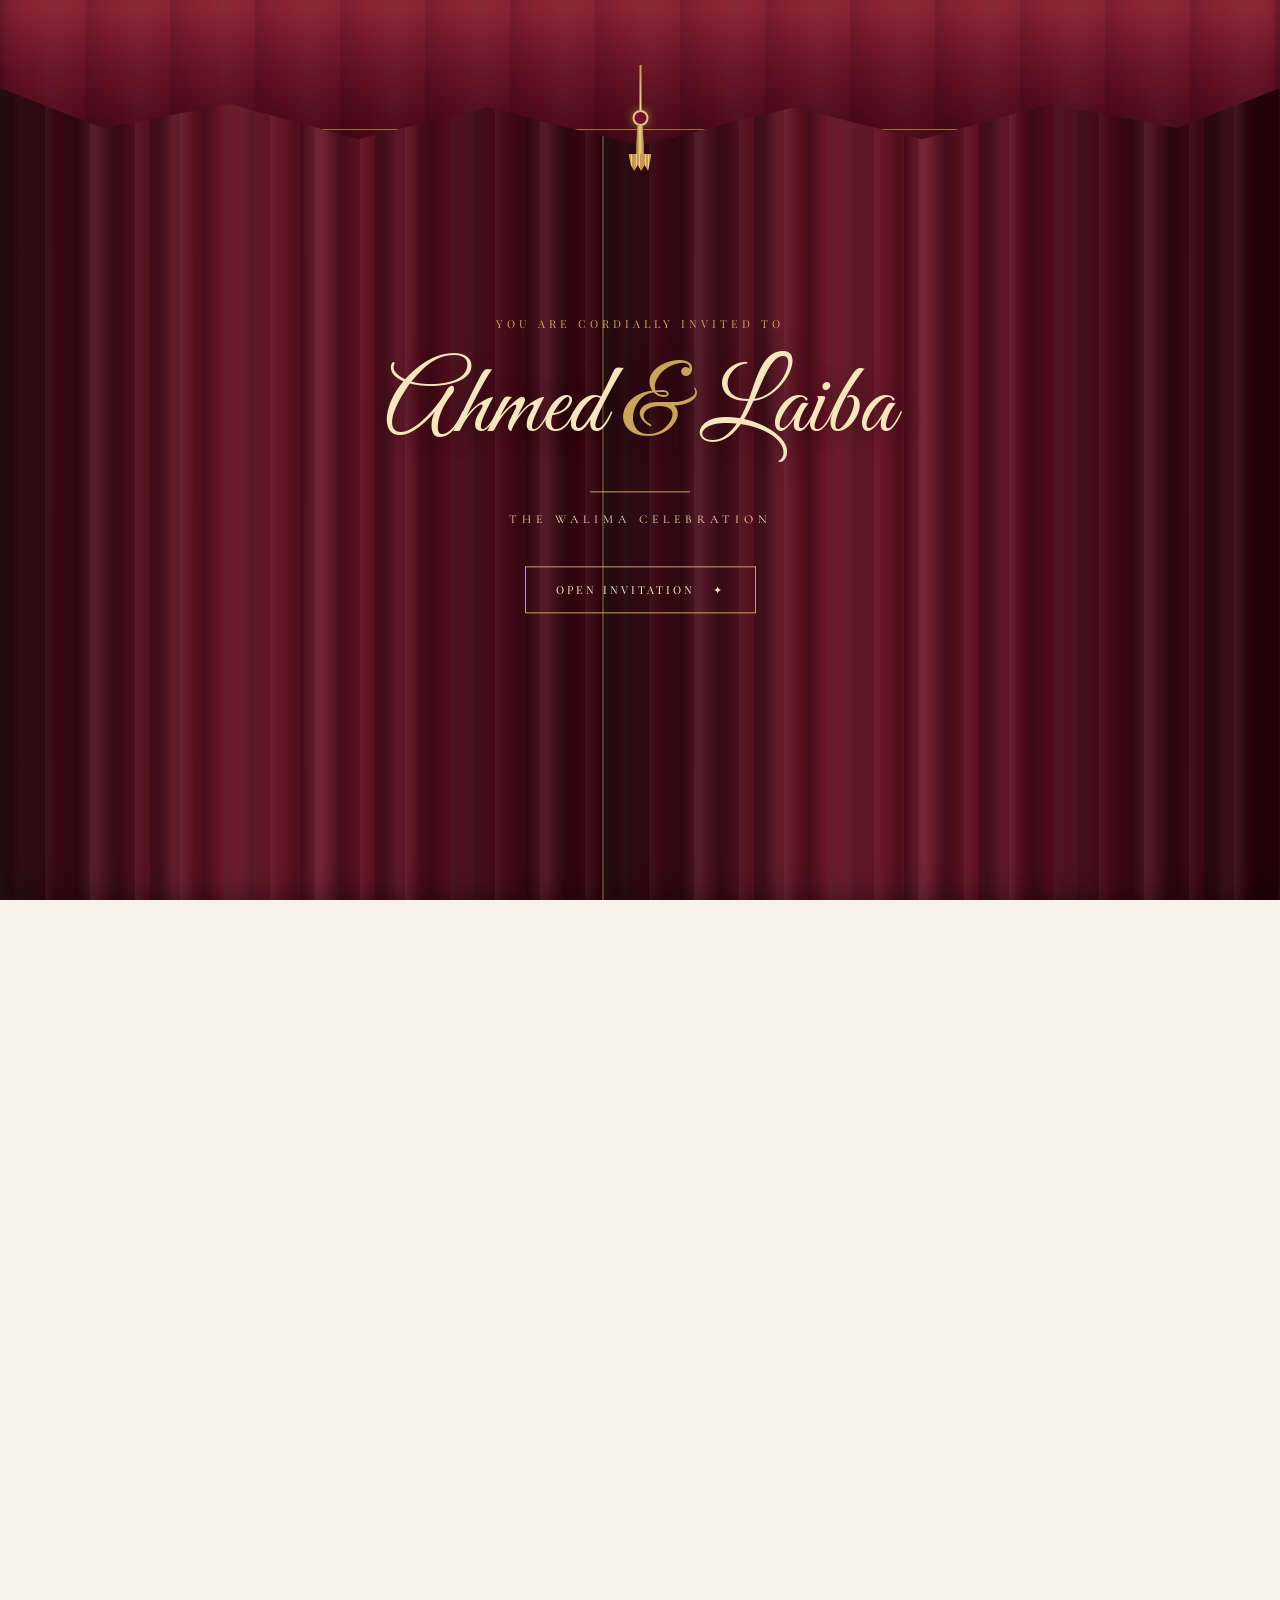
<file: index.html>
<!DOCTYPE html>
<html lang="en">

<head>
    <meta charset="UTF-8">
    <meta name="viewport" content="width=device-width, initial-scale=1.0">

    <title>Walima Invitation | Ahmed & Laiba</title>

    <link rel="preconnect" href="https://fonts.googleapis.com">
    <link rel="preconnect" href="https://fonts.gstatic.com" crossorigin>

    <link
        href="https://fonts.googleapis.com/css2?family=Cormorant+Garamond:wght@400;500;600;700&family=Great+Vibes&family=Playfair+Display:wght@400;500;600;700&family=Noto+Naskh+Arabic:wght@400;500;600&display=swap"
        rel="stylesheet">

    <link rel="stylesheet" href="style.css">
</head>

<body>

    <!-- BACKGROUND SCROLL LIGHT -->
    <div class="scroll-light" id="scrollLight">
        <div class="light-trail"></div>
        <div class="light-core"></div>
    </div>

    <!-- CURTAIN INTRO -->
    <section class="curtain-stage" id="curtainStage">

        <div class="stage-glow"></div>

        <!-- Top curtain -->
        <div class="top-valance">
            <div class="valance-fold"></div>
            <div class="valance-bottom"></div>
        </div>

        <!-- Center decorative tassel -->
        <div class="center-tassel">
            <div class="tassel-chain"></div>
            <div class="tassel-top"></div>
            <div class="tassel-drop"></div>
            <div class="tassel-fringe"></div>
        </div>

        <!-- Side curtains -->
        <div class="curtain curtain-left">
            <div class="curtain-folds"></div>
        </div>

        <div class="curtain curtain-right">
            <div class="curtain-folds"></div>
        </div>

        <!-- Invitation button -->
        <div class="welcome-content">
            <p class="welcome-small">YOU ARE CORDIALLY INVITED TO</p>

            <h1>Ahmed <span>&</span> Laiba</h1>

            <div class="welcome-line"></div>

            <p class="welcome-subtitle">THE WALIMA CELEBRATION</p>

            <button class="open-button" id="openButton">
                <span>OPEN INVITATION</span>
                <span class="button-arrow">✦</span>
            </button>
        </div>

    </section>


    <!-- MAIN INVITATION -->
    <main class="invitation" id="invitation">

        <!-- HERO / DUA -->
        <section class="hero-section">

            <div class="section-ornament">✦</div>

            <p class="eyebrow">IN THE NAME OF ALLAH</p>

            <h2 class="arabic-dua" id="duaText"></h2>

            <p class="dua-translation">
                And among His signs is that He created for you
                spouses from among yourselves, that you may find
                tranquillity in them.
            </p>

            <div class="gold-divider">
                <span></span>
                <b>✦</b>
                <span></span>
            </div>

            <p class="invitation-message">
                With the blessings of Allah Almighty,
                we request the pleasure of your company
                at the Walima celebration of
            </p>

            <h2 class="couple-names">
                Ahmed <span>&</span> Laiba
            </h2>

            <p class="hero-bottom">A NEW JOURNEY BEGINS</p>

        </section>


        <!-- FAMILY SECTION -->
        <section class="family-section reveal-section">

            <p class="eyebrow">WITH GREAT JOY</p>

            <h2 class="section-heading">Together With Their Families</h2>

            <div class="family-card">
                <div class="family-decoration">❦</div>

                <p class="family-label">THE HOSTS</p>

                <h3>Aslam & Family</h3>

                <p>
                    Cordially invite you to join them
                    in celebrating this beautiful occasion.
                </p>
            </div>

        </section>


        <!-- COUPLE SECTION -->
        <section class="couple-section reveal-section">

            <p class="eyebrow">THE CELEBRATION OF LOVE</p>

            <h2 class="section-heading">Ahmed & Laiba</h2>

            <div class="photo-frame">
                <div class="photo-inner">
                    <img src="WhatsApp Image 2026-11-05 at 12.58.48 PM.jpg" alt="Ahmed and Laiba">
                </div>
            </div>

            <p class="photo-caption">
                Two hearts, one beautiful journey.
            </p>

        </section>


        <!-- EVENT DETAILS -->
        <section class="event-section reveal-section">

            <p class="eyebrow">SAVE THE DATE</p>

            <h2 class="section-heading">The Walima</h2>

            <div class="event-card">

                <div class="event-symbol">✦</div>

                <p class="event-month">JANUARY</p>

                <h3 class="event-day">01</h3>

                <!-- VIP COUNTDOWN -->
                <div class="countdown-section">

                    <p class="countdown-heading">COUNTING DOWN TO OUR SPECIAL DAY</p>

                    <div class="countdown-grid">

                        <div class="countdown-box">
                            <span id="days">000</span>
                            <small>DAYS</small>
                        </div>

                        <div class="countdown-box">
                            <span id="hours">00</span>
                            <small>HOURS</small>
                        </div>

                        <div class="countdown-box">
                            <span id="minutes">00</span>
                            <small>MINUTES</small>
                        </div>

                        <div class="countdown-box">
                            <span id="seconds">00</span>
                            <small>SECONDS</small>
                        </div>

                    </div>

                    <p class="countdown-note" id="countdownNote">
                        Every second brings us closer to forever.
                    </p>

                </div>

                <div class="gold-divider">
                    <span></span>
                    <b>✦</b>
                    <span></span>
                </div>

                <div class="event-timings">

                    <div class="timing-item">
                        <span class="timing-icon">◷</span>
                        <div>
                            <p>GATHERING</p>
                            <h4>8:00 PM</h4>
                        </div>
                    </div>

                    <div class="timing-item">
                        <span class="timing-icon">♨</span>
                        <div>
                            <p>DINNER</p>
                            <h4>10:00 PM</h4>
                        </div>
                    </div>

                </div>

                <div class="event-location">
                    <span class="location-icon">⌖</span>

                    <p class="location-label">VENUE</p>

                    <h3>Our Celebration Venue</h3>

                    <p class="location-description">
                        Please update this with your venue address.
                    </p>

                    <a href="https://www.google.com/maps" target="_blank" rel="noopener noreferrer" class="map-link">
                        VIEW LOCATION
                    </a>
                </div>

            </div>

        </section>


        <!-- RSVP -->
        <section class="rsvp-section reveal-section">

            <p class="eyebrow">WE WOULD LOVE TO SEE YOU</p>

            <h2 class="section-heading">Kindly Respond</h2>

            <p class="rsvp-description">
                Your presence will make our celebration
                even more special.
            </p>

            <button class="rsvp-button" id="rsvpOpen">
                CONFIRM YOUR PRESENCE
            </button>

        </section>


        <!-- FOOTER -->
        <footer class="footer-section">

            <div class="gold-divider">
                <span></span>
                <b>✦</b>
                <span></span>
            </div>

            <p>WITH LOVE AND DUAS</p>

            <h2>Ahmed & Laiba</h2>

            <p class="footer-date">01 • 01 • 2027</p>

            <p class="footer-bottom">
                MAY ALLAH BLESS THIS BEAUTIFUL UNION
            </p>

        </footer>

    </main>


    <!-- RSVP POPUP -->
    <div class="rsvp-overlay" id="rsvpOverlay">

        <div class="rsvp-modal">

            <button class="close-modal" id="closeRsvp">×</button>

            <p class="eyebrow">AHMED & LAIBA</p>

            <h2>RSVP</h2>

            <p class="modal-description">
                Kindly let us know if you can join us.
            </p>


            <form id="rsvpForm">

                <label for="guestName">Your Name</label>
                <input type="text" id="guestName" placeholder="Enter your name" required>

                <label for="guestPhone">Phone Number</label>
                <input type="tel" id="guestPhone" placeholder="03001234567" required>

                <label for="attendance">Will you attend?</label>
                <select id="attendance" required>
                    <option value="">Select your response</option>
                    <option value="Yes">Joyfully Accept</option>
                    <option value="No">Regretfully Decline</option>
                </select>

                <div id="guestCountGroup">
    <label for="guestCount">Total Guests (Including You)</label>
    <input
        type="number"
        id="guestCount"
        min="1"
        max="20"
        value="1"
        required
    >
</div>

                <button type="submit" class="submit-rsvp">
                    SUBMIT RESPONSE
                </button>

            </form>

            <p class="rsvp-message" id="rsvpMessage"></p>

            <!-- <a id="whatsappLink" class="map-link" href="#" target="_blank" rel="noopener noreferrer"
                style="display:none;">
                SEND RSVP ON WHATSAPP
            </a> -->


            <p class="rsvp-message" id="rsvpMessage"></p>

        </div>

    </div>


    <script src="script.js"></script>

</body>

</html>
</file>
<file: style.css>
:root {
    --wine: #4b0715;
    --deep-wine: #26030b;
    --red: #74182a;
    --gold: #c9a45c;
    --light-gold: #f1dfb4;
    --cream: #f8f3e9;
    --text: #49352e;
}

* {
    margin: 0;
    padding: 0;
    box-sizing: border-box;
}

html {
    scroll-behavior: smooth;
}

body {
    background: var(--cream);
    color: var(--text);
    font-family: "Cormorant Garamond", serif;
    overflow: hidden;
}

body.invitation-open {
    overflow-x: hidden;
    overflow-y: auto;
}


/* =========================
   SCROLL LIGHT EFFECT
========================= */

.scroll-light {
    position: fixed;
    top: 0;
    left: 20%;
    width: 2px;
    height: 2px;
    z-index: 2;
    pointer-events: none;
    opacity: 0;
    transform: translate3d(0, 0, 0);
    will-change: transform, left;
    transition: opacity 0.5s ease;
}

body.invitation-open .scroll-light {
    opacity: 0.75;
}

.light-core {
    position: absolute;
    width: 4px;
    height: 4px;
    left: -1px;
    top: -1px;
    border-radius: 50%;
    background: #fff4d4;
    box-shadow:
        0 0 4px 2px rgba(255, 239, 194, 0.7),
        0 0 12px 4px rgba(218, 174, 94, 0.35);
}

.light-trail {
    position: absolute;
    width: 2px;
    height: 105px;
    left: 0;
    bottom: 0;
    transform: translateY(-50%);
    background: linear-gradient(
        to top,
        rgba(211, 165, 82, 0.0),
        rgba(211, 165, 82, 0.08) 35%,
        rgba(239, 205, 139, 0.30) 75%,
        rgba(255, 241, 205, 0.65)
    );
    filter: blur(1.5px);
    border-radius: 50%;
}

.scroll-light.moving-up .light-trail {
    top: 0;
    bottom: auto;
    transform: translateY(0);
    background: linear-gradient(
        to bottom,
        rgba(211, 165, 82, 0.0),
        rgba(211, 165, 82, 0.08) 35%,
        rgba(239, 205, 139, 0.30) 75%,
        rgba(255, 241, 205, 0.65)
    );
}


/* =========================
   CURTAIN INTRO
========================= */

.curtain-stage {
    position: fixed;
    inset: 0;
    z-index: 100;
    overflow: hidden;
    background:
        radial-gradient(
            ellipse at center,
            rgba(130, 36, 48, 0.75),
            transparent 55%
        ),
        linear-gradient(
            135deg,
            #26030b,
            #570c1b,
            #31040d
        );
    transition: visibility 1.2s;
}

.curtain-stage.opened {
    visibility: hidden;
    pointer-events: none;
}

.stage-glow {
    position: absolute;
    width: 45vw;
    height: 45vw;
    max-width: 600px;
    max-height: 600px;
    border-radius: 50%;
    top: 50%;
    left: 50%;
    transform: translate(-50%, -50%);
    background: radial-gradient(
        circle,
        rgba(226, 181, 106, 0.13),
        transparent 70%
    );
}


/* Top valance */

.top-valance {
    position: absolute;
    top: 0;
    left: 0;
    width: 100%;
    height: 160px;
    z-index: 8;
    background:
        linear-gradient(
            180deg,
            #8c2436 0%,
            #661124 45%,
            #39050f 100%
        );
    box-shadow:
        0 12px 25px rgba(0, 0, 0, 0.35),
        inset 0 -5px 12px rgba(0, 0, 0, 0.3);
    clip-path: polygon(
        0 0,
        100% 0,
        100% 55%,
        92% 80%,
        82% 65%,
        72% 87%,
        62% 67%,
        50% 91%,
        38% 67%,
        28% 87%,
        18% 65%,
        8% 80%,
        0 55%
    );
}

.valance-fold {
    position: absolute;
    inset: 0;
    opacity: 0.35;
    background: repeating-linear-gradient(
        90deg,
        rgba(0, 0, 0, 0.35) 0px,
        transparent 28px,
        rgba(255, 255, 255, 0.08) 55px,
        transparent 85px
    );
}

.valance-bottom {
    position: absolute;
    left: 0;
    right: 0;
    bottom: 30px;
    height: 1px;
    background: rgba(226, 187, 115, 0.55);
}


/* Center tassel */

.center-tassel {
    position: absolute;
    z-index: 12;
    top: 65px;
    left: 50%;
    transform: translateX(-50%);
    display: flex;
    flex-direction: column;
    align-items: center;
}

.tassel-chain {
    width: 2px;
    height: 45px;
    background: linear-gradient(
        to bottom,
        #c69d54,
        #f2dba8
    );
}

.tassel-top {
    width: 16px;
    height: 16px;
    border: 2px solid #e6c17c;
    border-radius: 50%;
    background: #6e1425;
    box-shadow: 0 0 10px rgba(234, 190, 109, 0.5);
}

.tassel-drop {
    width: 9px;
    height: 28px;
    background: linear-gradient(
        90deg,
        #8a5b20,
        #f0d28e,
        #9b6a28
    );
    clip-path: polygon(20% 0, 80% 0, 100% 100%, 0 100%);
}

.tassel-fringe {
    width: 23px;
    height: 17px;
    background: repeating-linear-gradient(
        90deg,
        #c59a50 0 2px,
        #f0d28e 2px 3px
    );
    clip-path: polygon(
        0 0,
        100% 0,
        85% 100%,
        70% 65%,
        55% 100%,
        40% 65%,
        25% 100%,
        10% 65%
    );
}


/* Side curtains */

.curtain {
    position: absolute;
    top: 0;
    width: 53%;
    height: 100%;
    z-index: 5;
    background:
        repeating-linear-gradient(
            90deg,
            rgba(0, 0, 0, 0.22) 0px,
            rgba(255, 255, 255, 0.05) 22px,
            rgba(0, 0, 0, 0.12) 45px,
            transparent 75px
        ),
        linear-gradient(
            90deg,
            #29030c,
            #74182a 35%,
            #510b1a 70%,
            #2d030c
        );
    box-shadow:
        inset 0 0 35px rgba(0, 0, 0, 0.5),
        0 0 25px rgba(0, 0, 0, 0.3);
    transition: transform 1s cubic-bezier(0.76, 0, 0.24, 1);
}

.curtain-left {
    left: 0;
    border-right: 2px solid rgba(205, 165, 91, 0.35);
}

.curtain-right {
    right: 0;
    border-left: 2px solid rgba(205, 165, 91, 0.35);
}

.curtain-folds {
    position: absolute;
    inset: 0;
    background: repeating-linear-gradient(
        90deg,
        rgba(255, 255, 255, 0.05) 0px,
        transparent 12px,
        rgba(0, 0, 0, 0.25) 25px,
        transparent 45px
    );
}

.curtain-stage.opened .curtain-left {
    transform: translateX(-105%);
}

.curtain-stage.opened .curtain-right {
    transform: translateX(105%);
}

.curtain-stage.opened .top-valance {
    transform: translateY(-110%);
    transition: transform 1s ease;
}

.curtain-stage.opened .center-tassel {
    transform: translate(-50%, -180px);
    opacity: 0;
    transition: all 0.7s ease;
}


/* Welcome text */

.welcome-content {
    position: absolute;
    z-index: 10;
    top: 50%;
    left: 50%;
    width: 90%;
    max-width: 600px;
    text-align: center;
    transform: translate(-50%, -45%);
    color: #f6e5bd;
}

.welcome-small,
.eyebrow {
    font-family: "Playfair Display", serif;
    letter-spacing: 4px;
    font-size: 11px;
    color: var(--gold);
}

.welcome-content h1 {
    font-family: "Great Vibes", cursive;
    font-size: clamp(55px, 9vw, 100px);
    font-weight: 400;
    margin: 15px 0;
    text-shadow: 0 4px 25px rgba(0, 0, 0, 0.35);
}

.welcome-content h1 span {
    color: var(--gold);
}

.welcome-line {
    width: 100px;
    height: 1px;
    margin: 20px auto;
    background: var(--gold);
}

.welcome-subtitle {
    letter-spacing: 5px;
    font-size: 12px;
}

.open-button {
    margin-top: 40px;
    padding: 15px 30px;
    border: 1px solid var(--gold);
    background: transparent;
    color: #f7e6c2;
    font-family: "Playfair Display", serif;
    letter-spacing: 3px;
    font-size: 11px;
    cursor: pointer;
    transition: 0.3s ease;
}

.open-button:hover {
    background: var(--gold);
    color: #31040d;
    box-shadow: 0 0 25px rgba(201, 164, 92, 0.35);
}

.button-arrow {
    margin-left: 12px;
}


/* =========================
   MAIN INVITATION
========================= */

.invitation {
    position: relative;
    z-index: 3;
    width: 100%;
    opacity: 0;
    visibility: hidden;
    transition: opacity 1s ease;
    background:
        radial-gradient(
            ellipse at 50% 10%,
            rgba(224, 199, 155, 0.13),
            transparent 60%
        ),
        var(--cream);
}

body.invitation-open .invitation {
    opacity: 1;
    visibility: visible;
}

.hero-section,
.family-section,
.couple-section,
.event-section,
.rsvp-section,
.footer-section {
    position: relative;
    z-index: 3;
    text-align: center;
    padding: 100px 22px;
}

.hero-section {
    min-height: 100vh;
    display: flex;
    flex-direction: column;
    justify-content: center;
    align-items: center;
}

.section-ornament {
    color: var(--gold);
    font-size: 30px;
    margin-bottom: 22px;
}

.arabic-dua {
    min-height: 80px;
    margin: 35px auto 20px;
    color: #704126;
    font-family: "Noto Naskh Arabic", serif;
    font-size: clamp(24px, 4vw, 37px);
    line-height: 2;
    direction: rtl;
}

.dua-translation {
    max-width: 550px;
    font-size: 19px;
    line-height: 1.7;
    font-style: italic;
    color: #7b685b;
}

.gold-divider {
    display: flex;
    align-items: center;
    justify-content: center;
    gap: 15px;
    margin: 35px auto;
}

.gold-divider span {
    width: 65px;
    height: 1px;
    background: var(--gold);
}

.gold-divider b {
    color: var(--gold);
    font-size: 14px;
}

.invitation-message {
    max-width: 480px;
    font-size: 21px;
    line-height: 1.6;
}

.couple-names {
    margin-top: 22px;
    font-family: "Great Vibes", cursive;
    font-size: clamp(48px, 7vw, 75px);
    font-weight: 400;
    color: #74182a;
}

.couple-names span {
    color: var(--gold);
}

.hero-bottom {
    margin-top: 25px;
    letter-spacing: 4px;
    font-size: 11px;
    color: #9a7a48;
}


/* =========================
   FAMILY
========================= */

.family-section {
    background: rgba(235, 225, 208, 0.42);
}

.section-heading {
    font-family: "Playfair Display", serif;
    font-weight: 400;
    font-size: clamp(29px, 5vw, 43px);
    color: #5c1723;
    margin-top: 18px;
}

.family-card {
    max-width: 550px;
    margin: 50px auto 0;
    padding: 45px 25px;
    border: 1px solid rgba(190, 151, 83, 0.55);
    background: rgba(255, 255, 255, 0.42);
    box-shadow: 0 12px 35px rgba(70, 40, 20, 0.05);
}

.family-decoration {
    color: var(--gold);
    font-size: 32px;
    margin-bottom: 15px;
}

.family-label {
    font-size: 11px;
    letter-spacing: 4px;
    color: #a27a42;
}

.family-card h3 {
    margin: 15px 0;
    font-family: "Great Vibes", cursive;
    font-size: 48px;
    color: #74182a;
    font-weight: 400;
}

.family-card p:last-child {
    font-size: 19px;
    line-height: 1.6;
    color: #78665a;
}


/* =========================
   COUPLE PHOTO
========================= */

.photo-frame {
    max-width: 380px;
    margin: 45px auto 0;
    padding: 12px;
    border: 1px solid var(--gold);
    background: #fffaf0;
    box-shadow: 0 15px 45px rgba(65, 28, 20, 0.12);
}

.photo-inner {
    width: 100%;
    aspect-ratio: 4 / 5;
    overflow: hidden;
    background: #e8ddca;
    height: 690px;
}

.photo-inner img {
    width: 100%;
    height: 100%;
    display: block;
    object-fit: cover;
}

.photo-caption {
    margin-top: 25px;
    font-family: "Great Vibes", cursive;
    font-size: 34px;
    color: #916d3c;
}


/* =========================
   EVENT DETAILS
========================= */

.event-section {
    background: rgba(235, 225, 208, 0.42);
}

.event-card {
    position: relative;
    max-width: 540px;
    margin: 45px auto 0;
    padding: 50px 25px;
    background: rgba(255, 255, 255, 0.68);
    border: 1px solid rgba(190, 151, 83, 0.7);
    box-shadow: 0 15px 45px rgba(60, 25, 20, 0.07);
}

.event-symbol {
    color: var(--gold);
    font-size: 25px;
}

.event-month {
    margin-top: 15px;
    letter-spacing: 5px;
    font-size: 13px;
    color: #98713e;
}

.event-day {
    font-family: "Playfair Display", serif;
    font-size: 100px;
    font-weight: 400;
    line-height: 1.1;
    color: #641424;
}

.event-year {
    letter-spacing: 5px;
    font-size: 15px;
    color: #98713e;
}

.event-timings {
    display: flex;
    justify-content: center;
    gap: 45px;
    margin: 40px 0;
}

.timing-item {
    display: flex;
    align-items: center;
    gap: 12px;
    text-align: left;
}

.timing-icon {
    font-size: 25px;
    color: #a47d43;
}

.timing-item p {
    font-size: 10px;
    letter-spacing: 2px;
    color: #9a774b;
}

.timing-item h4 {
    font-family: "Playfair Display", serif;
    font-size: 21px;
    color: #5c1723;
    font-weight: 500;
    margin-top: 5px;
}

.event-location {
    padding-top: 20px;
}

.location-icon {
    font-size: 28px;
    color: var(--gold);
}

.location-label {
    margin-top: 10px;
    letter-spacing: 3px;
    font-size: 11px;
    color: #98713e;
}

.event-location h3 {
    margin-top: 12px;
    font-family: "Playfair Display", serif;
    font-size: 23px;
    font-weight: 400;
    color: #5c1723;
}

.location-description {
    margin: 12px auto;
    font-size: 17px;
    color: #806e61;
}

.map-link {
    display: inline-block;
    margin-top: 15px;
    padding: 12px 22px;
    border: 1px solid var(--gold);
    color: #76572d;
    text-decoration: none;
    letter-spacing: 2px;
    font-size: 10px;
    transition: 0.3s;
}

.map-link:hover {
    background: var(--gold);
    color: white;
}


/* =========================
   RSVP
========================= */

.rsvp-section {
    padding-top: 110px;
    padding-bottom: 110px;
}

.rsvp-description {
    margin: 25px auto;
    font-size: 20px;
    color: #806e61;
}

.rsvp-button,
.submit-rsvp {
    border: 1px solid var(--gold);
    background: #651526;
    color: #fff0d1;
    padding: 16px 27px;
    font-family: "Playfair Display", serif;
    letter-spacing: 2px;
    font-size: 11px;
    cursor: pointer;
    transition: 0.3s;
}

.rsvp-button:hover,
.submit-rsvp:hover {
    background: #3b0812;
    box-shadow: 0 7px 20px rgba(65, 10, 20, 0.15);
}


/* =========================
   FOOTER
========================= */

.footer-section {
    padding: 55px 20px;
    background: #390711;
    color: #e8d7b6;
}

.footer-section > p:first-of-type {
    font-size: 10px;
    letter-spacing: 4px;
    color: var(--gold);
}

.footer-section h2 {
    margin: 15px 0;
    font-family: "Great Vibes", cursive;
    font-size: 47px;
    font-weight: 400;
}

.footer-date {
    letter-spacing: 4px;
    font-size: 12px;
}

.footer-bottom {
    margin-top: 30px;
    font-size: 9px;
    letter-spacing: 3px;
    color: #c7a875;
}


/* =========================
   RSVP MODAL
========================= */

.rsvp-overlay {
    position: fixed;
    inset: 0;
    z-index: 200;
    display: flex;
    align-items: center;
    justify-content: center;
    padding: 20px;
    background: rgba(25, 4, 9, 0.78);
    opacity: 0;
    visibility: hidden;
    transition: 0.3s;
    
}

.rsvp-overlay.active {
    opacity: 1;
    visibility: visible;
}

.rsvp-modal {
    position: relative;
    width: 100%;
    max-width: 440px;
    padding: 45px 30px;
    background: #faf5eb;
    text-align: center;
    border: 1px solid var(--gold);
    transform: translateY(20px);
    transition: 0.3s;
}

.rsvp-overlay.active .rsvp-modal {
    transform: translateY(0);
}

.close-modal {
    position: absolute;
    top: 10px;
    right: 17px;
    border: none;
    background: transparent;
    color: #6a2630;
    font-size: 30px;
    cursor: pointer;
}

.rsvp-modal h2 {
    margin: 12px 0;
    font-family: "Playfair Display", serif;
    font-size: 36px;
    color: #641424;
    font-weight: 400;
}

.modal-description {
    margin-bottom: 25px;
    font-size: 17px;
    color: #806e61;
}

.rsvp-modal form {
    display: flex;
    flex-direction: column;
    text-align: left;
    gap: 10px;
}

.rsvp-modal label {
    font-size: 15px;
    color: #6a2630;
}

.rsvp-modal input,
.rsvp-modal select {
    width: 100%;
    padding: 13px;
    border: 1px solid #d9c7a5;
    outline: none;
    background: #fffdf8;
    color: #49352e;
    font-family: inherit;
    font-size: 16px;
    margin-bottom: 10px;
}

.rsvp-modal input:focus,
.rsvp-modal select:focus {
    border-color: #a47d43;
}

.submit-rsvp {
    margin-top: 10px;
}

.rsvp-message {
    margin-top: 18px;
    font-size: 17px;
    color: #6c512c;
}


/* =========================
   RESPONSIVE
========================= */

@media (max-width: 600px) {

    .top-valance {
        height: 125px;
    }

    .center-tassel {
        top: 48px;
    }

    .curtain {
        width: 55%;
    }

    .welcome-small {
        font-size: 9px;
        letter-spacing: 2px;
    }

    .welcome-subtitle {
        font-size: 9px;
        letter-spacing: 3px;
    }

    .hero-section,
    .family-section,
    .couple-section,
    .event-section,
    .rsvp-section {
        padding: 75px 18px;
    }

    .dua-translation {
        font-size: 17px;
    }

    .invitation-message {
        font-size: 18px;
    }

    .event-timings {
        gap: 22px;
    }

    .timing-item {
        gap: 7px;
    }

    .timing-item h4 {
        font-size: 17px;
    }

    .event-day {
        font-size: 85px;
    }

    .photo-frame {
        max-width: 310px;
    }

    .family-card {
        padding: 35px 18px;
    }

    .light-trail {
        height: 75px;
    }
}

@media (prefers-reduced-motion: reduce) {
    html {
        scroll-behavior: auto;
    }

    *,
    *::before,
    *::after {
        transition-duration: 0.01ms !important;
    }
}
.reveal-section {
    opacity: 0;
    transform: translateY(30px);
    transition:
        opacity 1s ease,
        transform 1s ease;
}

.reveal-section.visible {
    opacity: 1;
    transform: translateY(0);
}

/* ===============================
   VIP LUXURY COUNTDOWN
================================ */

.countdown-section {
    margin: 35px auto 45px;
    max-width: 440px;
    padding: 28px 15px;
    border-top: 1px solid rgba(190, 151, 83, 0.35);
    border-bottom: 1px solid rgba(190, 151, 83, 0.35);
}

.countdown-heading {
    font-family: "Playfair Display", serif;
    font-size: 10px;
    letter-spacing: 3px;
    line-height: 1.8;
    color: #98713e;
    margin-bottom: 22px;
}

.countdown-grid {
    display: grid;
    grid-template-columns: repeat(4, 1fr);
    gap: 10px;
}

.countdown-box {
    min-width: 0;
    padding: 17px 5px 13px;
    position: relative;
    overflow: hidden;
    border: 1px solid rgba(190, 151, 83, 0.42);
    background: linear-gradient(
        145deg,
        rgba(255, 255, 255, 0.95),
        rgba(239, 228, 207, 0.65)
    );
    box-shadow:
        0 7px 18px rgba(75, 35, 20, 0.045),
        inset 0 1px 0 rgba(255, 255, 255, 0.8);
}

.countdown-box::before {
    content: "";
    position: absolute;
    top: 0;
    left: 20%;
    width: 60%;
    height: 1px;
    background: linear-gradient(
        90deg,
        transparent,
        #c9a45c,
        transparent
    );
}

.countdown-box span {
    display: block;
    font-family: "Cormorant Garamond", serif;
    font-size: clamp(31px, 6vw, 43px);
    font-weight: 600;
    line-height: 1;
    color: #651526;
    font-variant-numeric: tabular-nums;
    transition: opacity 0.2s ease;
}

.countdown-box small {
    display: block;
    margin-top: 10px;
    font-family: "Playfair Display", serif;
    font-size: 8px;
    letter-spacing: 1.8px;
    color: #98713e;
}

.countdown-note {
    margin-top: 20px;
    font-family: "Cormorant Garamond", serif;
    font-size: 18px;
    font-style: italic;
    color: #8a7054;
}

@media (max-width: 400px) {
    .countdown-grid {
        gap: 6px;
    }

    .countdown-box {
        padding: 15px 3px 11px;
    }

    .countdown-box small {
        font-size: 7px;
        letter-spacing: 1px;
    }

    .countdown-heading {
        letter-spacing: 2px;
    }
}

#guestCountGroup {
    display: flex;
    flex-direction: column;
    gap: 10px;
}

.submit-rsvp:disabled {
    opacity: 0.6;
    cursor: not-allowed;
}

#whatsappLink {
    display: none;
    margin-top: 15px;
}


/* ===============================
   VIP CURTAIN ANIMATIONS
================================ */

/* Tassel stays completely still */
.center-tassel {
    animation: none !important;
}

/* Curtains keep moving gently */
.curtain-folds {
    background-size: 120% 100%;
    animation: curtainMovement 3s ease-in-out infinite alternate;
}

@keyframes curtainMovement {
    from {
        background-position: 0 0;
    }

    to {
        background-position: 35px 0;
    }
}

/* Open invitation button blinks every 2 seconds */
.open-button {
    animation: invitationBlink 2s ease-in-out infinite;
}

@keyframes invitationBlink {
    0%, 100% {
        opacity: 1;
        filter: brightness(1);
    }

    50% {
        opacity: 0.25;
        filter: brightness(1.8);
    }
}
/* Top Hanging Tassel Swing Animation */
.center-tassel {
    transform-origin: top center;
    animation: tasselSwing 3s ease-in-out infinite alternate;
}

@keyframes tasselSwing {
    0% {
        transform: translateX(-50%) rotate(-8deg);
    }

    100% {
        transform: translateX(-50%) rotate(8deg);
    }
}

/* RSVP MODAL SCROLL FIX */

.rsvp-overlay {
    overflow-y: auto;
    padding: 20px 12px;
    align-items: flex-start;
}

.rsvp-modal {
    position: relative;
    /* max-height: 85vh; */
    overflow-y: auto;
    overflow-x: hidden;
    margin: auto;
    overscroll-behavior: contain;
}

/* Close X stays visible at top */
/* #closeRsvp {
    position: sticky;
    top: 0;
    z-index: 100;
    float: right;
    background: #4b1020;
    cursor: pointer;
} */

/* Smooth scrolling inside modal */
.rsvp-modal {
    scroll-behavior: smooth;
    scrollbar-width: thin;
}
</file>
